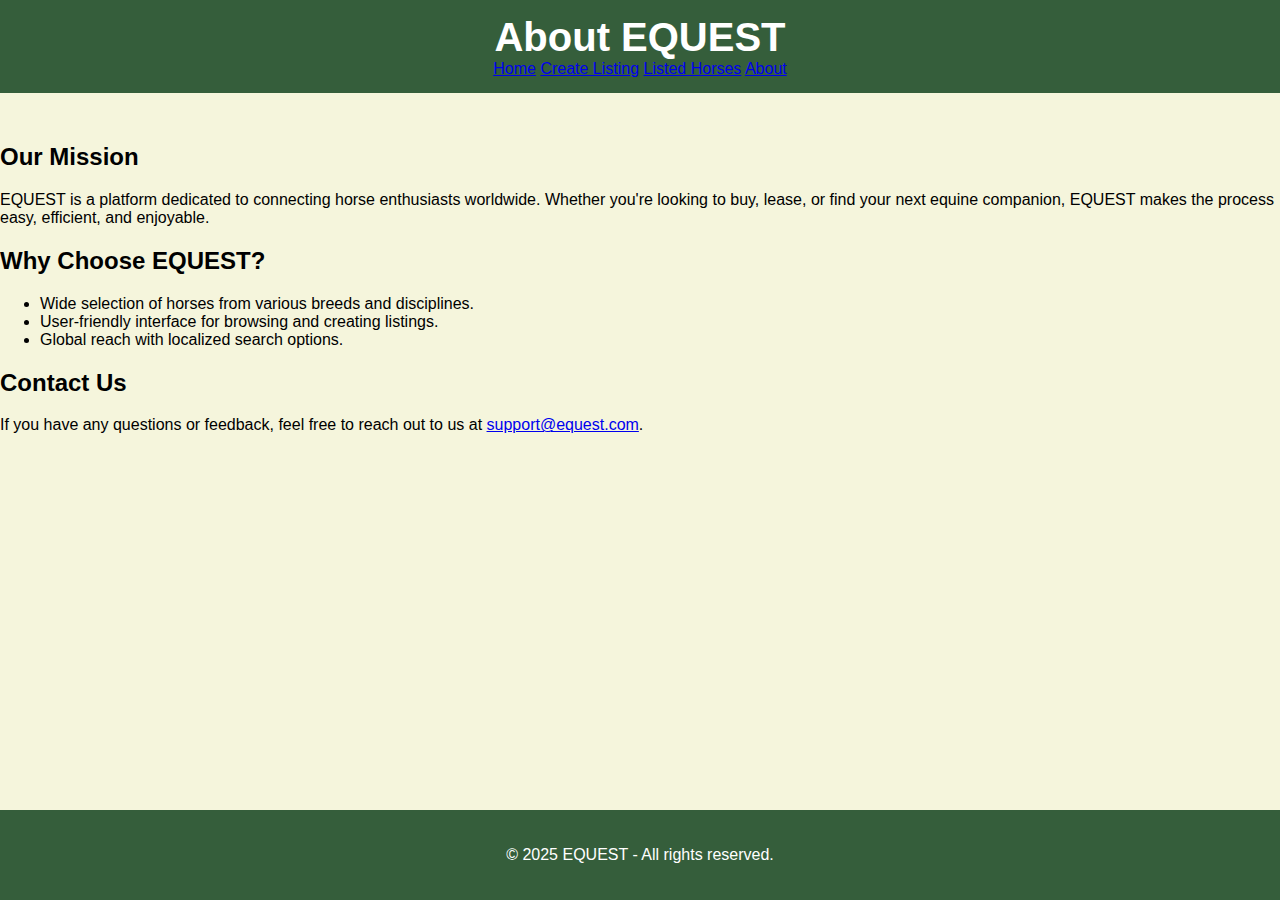
<file: about.html>
<!DOCTYPE html>
<html lang="en">
<head>
  <meta charset="UTF-8">
  <meta name="viewport" content="width=device-width, initial-scale=1.0">
  <title>About EQUEST</title>
  <link rel="stylesheet" href="styles.css">
</head>
<body>
  <header>
    <h1>About EQUEST</h1>
    <nav>
      <a href="index.html">Home</a>
      <a href="create-listing.html">Create Listing</a>
      <a href="listings.html">Listed Horses</a>
      <a href="about.html">About</a>
    </nav>
  </header>

  <main>
    <section>
      <h2>Our Mission</h2>
      <p>EQUEST is a platform dedicated to connecting horse enthusiasts worldwide. Whether you're looking to buy, lease, or find your next equine companion, EQUEST makes the process easy, efficient, and enjoyable.</p>
    </section>

    <section>
      <h2>Why Choose EQUEST?</h2>
      <ul>
        <li>Wide selection of horses from various breeds and disciplines.</li>
        <li>User-friendly interface for browsing and creating listings.</li>
        <li>Global reach with localized search options.</li>
      </ul>
    </section>

    <section>
      <h2>Contact Us</h2>
      <p>If you have any questions or feedback, feel free to reach out to us at <a href="mailto:support@equest.com">support@equest.com</a>.</p>
    </section>
  </main>





  
  <footer>
    <p>&copy; 2025 EQUEST - All rights reserved.</p>
  </footer>
</body>
</html>
</file>
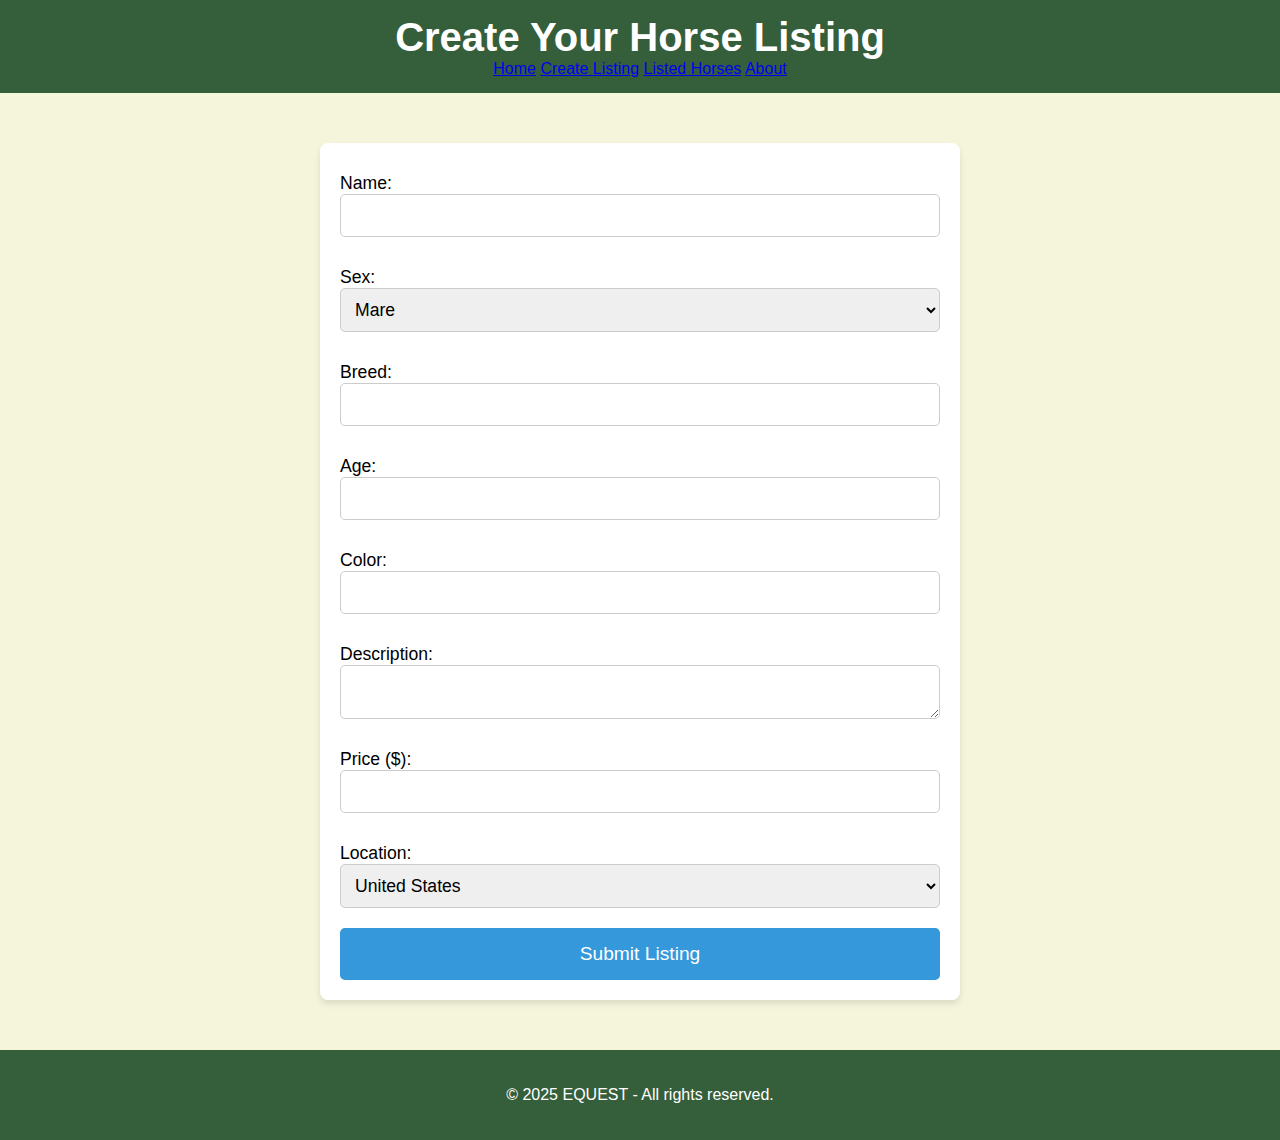
<file: create-listing.html>
<!DOCTYPE html>
<html lang="en">
<head>
  <meta charset="UTF-8">
  <meta name="viewport" content="width=device-width, initial-scale=1.0">
  <title>Create Horse Listing - EQUEST</title>
  <link rel="stylesheet" href="styles.css">
</head>
<body>
  <header>
    <h1>Create Your Horse Listing</h1>
    <nav>
      <a href="index.html">Home</a>
      <a href="create-listing.html">Create Listing</a>
      <a href="listings.html">Listed Horses</a>
      <a href="about.html">About</a>
    </nav>
  </header>

  <main>
    <form id="listing-form">
      <label for="name">Name:</label>
      <input type="text" id="name" name="name" required>

      <label for="sex">Sex:</label>
      <select id="sex" name="sex" required>
        <option value="Mare">Mare</option>
        <option value="Gelding">Gelding</option>
        <option value="Stallion">Stallion</option>
      </select>

      <label for="breed">Breed:</label>
      <input type="text" id="breed" name="breed" required>

      <label for="age">Age:</label>
      <input type="number" id="age" name="age" required>

      <label for="color">Color:</label>
      <input type="text" id="color" name="color" required>

      <label for="description">Description:</label>
      <textarea id="description" name="description" required></textarea>

      <label for="price">Price ($):</label>
      <input type="number" id="price" name="price" required>

      <label for="location">Location:</label>
      <select id="location" name="location" required>
        <option value="United States">United States</option>
        <option value="Canada">Canada</option>
        <option value="Europe">Europe</option>
        <option value="Australia">Australia</option>
      </select>

      <button type="submit">Submit Listing</button>
    </form>
  </main>

  <footer>
    <p>&copy; 2025 EQUEST - All rights reserved.</p>
  </footer>

  <script src="app.js"></script>
</body>
</html>
</file>
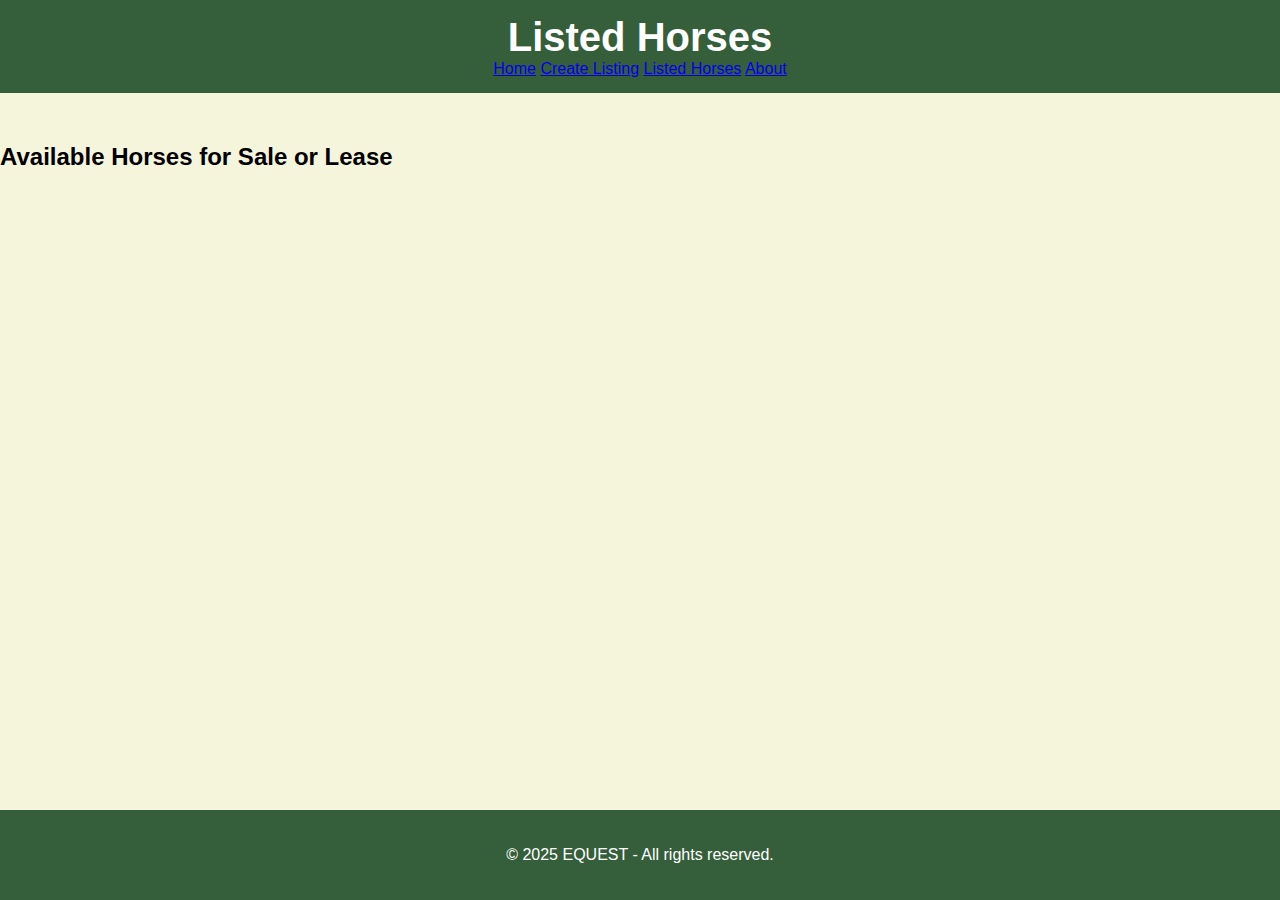
<file: listings.html>
<!DOCTYPE html>
<html lang="en">
<head>
  <meta charset="UTF-8">
  <meta name="viewport" content="width=device-width, initial-scale=1.0">
  <title>Listed Horses - EQUEST</title>
  <link rel="stylesheet" href="styles.css">
</head>
<body>
  <header>
    <h1>Listed Horses</h1>
    <nav>
      <a href="index.html">Home</a>
      <a href="create-listing.html">Create Listing</a>
      <a href="listings.html">Listed Horses</a>
      <a href="about.html">About</a>
    </nav>
  </header>

  <main>
    <section id="listings">
      <h2>Available Horses for Sale or Lease</h2>
      <div id="listings-container">
        <!-- Listings will be dynamically inserted here -->
      </div>
    </section>
  </main>

  <footer>
    <p>&copy; 2025 EQUEST - All rights reserved.</p>
  </footer>

  <!-- Ensure the script is included and executes after the DOM is fully loaded -->
  <script src="app.js"></script>
</body>
</html>
</file>
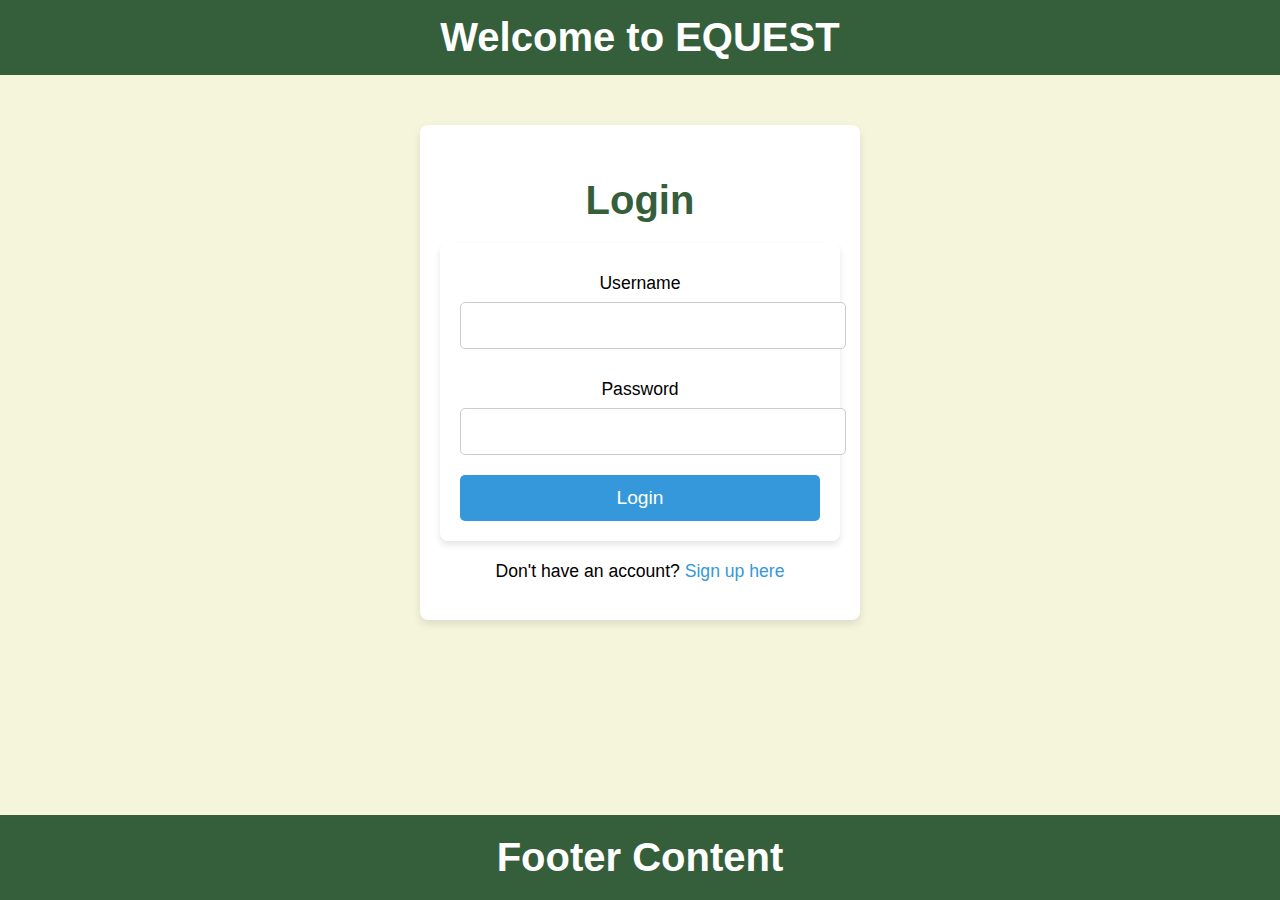
<file: login.html>
<!DOCTYPE html>
<html lang="en">
<head>
  <meta charset="UTF-8">
  <meta name="viewport" content="width=device-width, initial-scale=1.0">
  <title>Login</title>
  <link rel="stylesheet" href="styles.css">
</head>
<body>
  <header>
    <h1>Welcome to EQUEST</h1>
  </header>

  <main>
    <div class="auth-container">
      <h2>Login</h2>
      <form id="login-form">
        <label for="login-username">Username</label>
        <input type="text" id="login-username" name="username" required>

        <label for="login-password">Password</label>
        <input type="password" id="login-password" name="password" required>

        <button type="submit">Login</button>
      </form>

      <div class="redirect-link">
        <p>Don't have an account? <a href="signup.html">Sign up here</a></p>
      </div>
    </div>
  </main>

  <footer>
    <h1>Footer Content</h1>
  </footer>
</body>
</html>
</file>
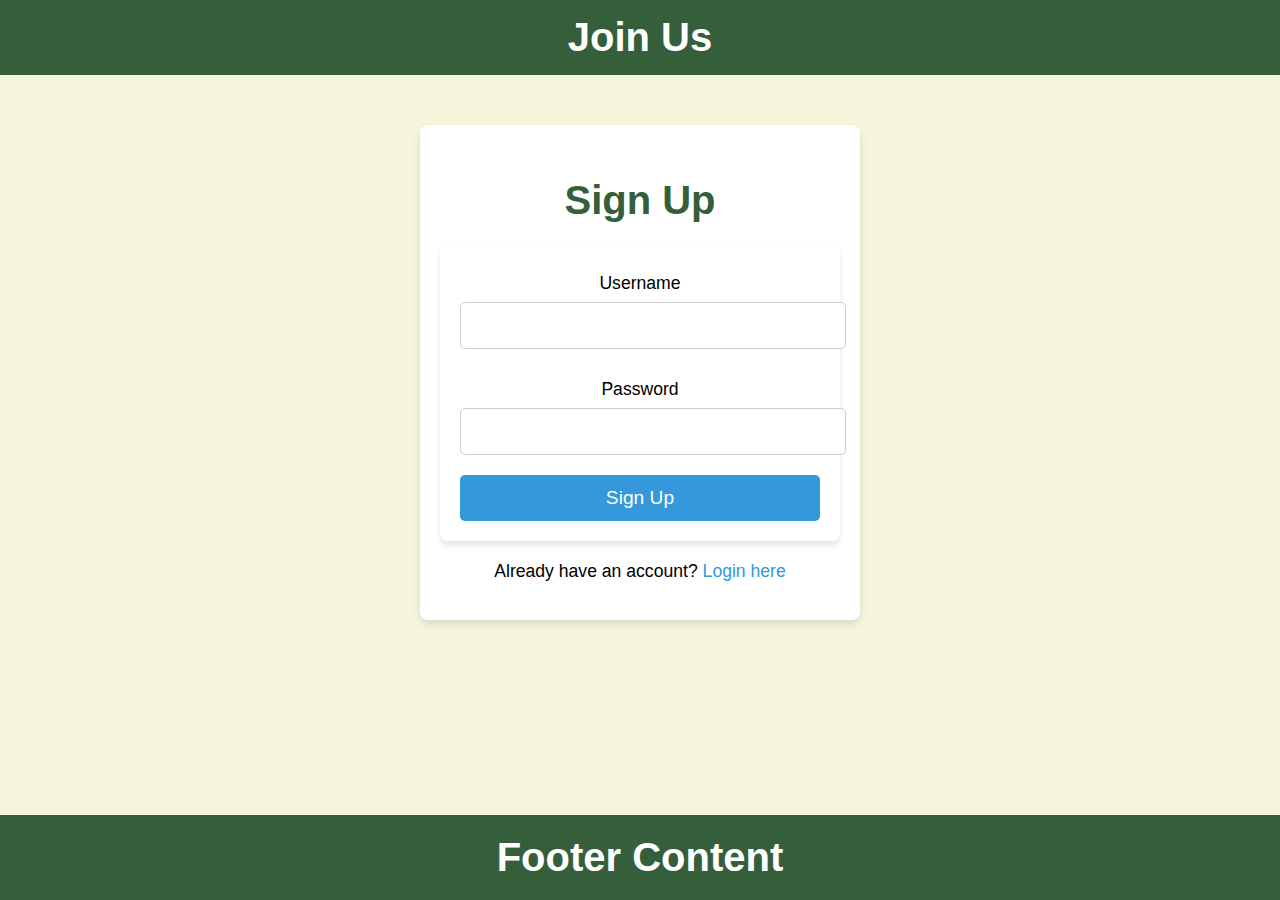
<file: signup.html>
<!DOCTYPE html>
<html lang="en">
<head>
  <meta charset="UTF-8">
  <meta name="viewport" content="width=device-width, initial-scale=1.0">
  <title>Sign Up</title>
  <link rel="stylesheet" href="styles.css">
</head>
<body>
  <header>
    <h1>Join Us</h1>
  </header>

  <main>
    <div class="auth-container">
      <h2>Sign Up</h2>
      <form id="signup-form">
        <label for="username">Username</label>
        <input type="text" id="username" name="username" required>

        <label for="password">Password</label>
        <input type="password" id="password" name="password" required>

        <button type="submit">Sign Up</button>
      </form>

      <div class="redirect-link">
        <p>Already have an account? <a href="login.html">Login here</a></p>
      </div>
    </div>
  </main>

  <footer>
    <h1>Footer Content</h1>
  </footer>
</body>
</html>
</file>
<file: styles.css>
/* Global Styles */
body {
  font-family: 'Arial', sans-serif;
  margin: 0;
  padding: 0;
  background-color: #f5f5dc; /* Pale brown background */
  display: flex;
  flex-direction: column;
  align-items: center;
  min-height: 100vh;
  overflow-x: hidden;
}

/* Main Wrapper Container */
.container {
  max-width: 1200px;
  width: 100%;
  margin: 20px auto;
  padding: 0 20px;
  display: flex;
  flex-direction: column;
  align-items: center;
  justify-content: flex-start;
}

/* Header and Footer Styles */
header, footer {
  background-color: #355e3b; /* Hunter green background */
  color: white; /* White text for contrast */
  padding: 15px 0;
  text-align: center;
  width: 100%;
}

header h1, footer h1 {
  margin: 0;
  font-size: 2.5em;
}

/* Main Content Section */
main {
  width: 100%;
  padding: 30px 0;
}

.hero {
  text-align: center;
  margin-bottom: 40px;
  padding: 50px 0;
  background-color: #f5f5dc; /* Pale brown background for hero section */
}

.hero h2 {
  font-size: 2.5em;
  color: #355e3b; /* Hunter green heading */
}

.hero p {
  font-size: 1.2em;
  color: #34495e; /* Darker text color for readability */
}

button {
  padding: 15px 30px;
  background-color: #3498db; /* Blue button color */
  color: white;
  font-size: 1.2em;
  border: none;
  cursor: pointer;
  border-radius: 5px;
  transition: background-color 0.3s ease;
}

button:hover {
  background-color: #2980b9; /* Darker blue on hover */
}

/* Form Styling */
form {
  max-width: 600px;
  margin: 20px auto;
  display: flex;
  flex-direction: column;
  background-color: #ffffff;
  padding: 20px;
  border-radius: 8px;
  box-shadow: 0 4px 6px rgba(0, 0, 0, 0.1);
}

form label {
  margin-top: 10px;
  font-size: 1.1em;
}

form input, form textarea, form select {
  padding: 10px;
  margin-bottom: 20px;
  font-size: 1.1em;
  border-radius: 5px;
  border: 1px solid #ccc;
}

form button {
  width: 100%;
  padding: 15px;
  background-color: #3498db;
  color: white;
  font-size: 1.2em;
  border: none;
  cursor: pointer;
  border-radius: 5px;
  transition: background-color 0.3s ease;
}

form button:hover {
  background-color: #2980b9;
}

/* Auth (Login/Signup) Specific Styles */
.auth-container {
  max-width: 400px;
  margin: 20px auto;
  padding: 20px;
  background-color: #ffffff;
  box-shadow: 0 4px 8px rgba(0, 0, 0, 0.1);
  border-radius: 8px;
  text-align: center;
}

.auth-container h2 {
  color: #355e3b;
  font-size: 2.5em;
  margin-bottom: 20px;
}

.auth-container label {
  font-size: 1.1em;
  margin-bottom: 8px;
}

.auth-container input {
  width: 100%;
  padding: 12px;
  margin-bottom: 20px;
  font-size: 1.1em;
  border-radius: 5px;
  border: 1px solid #ccc;
}

.auth-container button {
  width: 100%;
  padding: 12px;
  background-color: #3498db;
  color: white;
  font-size: 1.2em;
  border: none;
  cursor: pointer;
  border-radius: 5px;
  transition: background-color 0.3s ease;
}

.auth-container button:hover {
  background-color: #2980b9;
}

.auth-container .redirect-link {
  font-size: 1.1em;
}

.auth-container .redirect-link a {
  color: #3498db;
  text-decoration: none;
}

.auth-container .redirect-link a:hover {
  text-decoration: underline;
}

/* Listings Page */
#listings-container {
  display: flex;
  flex-wrap: wrap;
  gap: 20px;
  justify-content: center;
  margin-top: 20px;
}

/* Media Queries for Responsiveness */
@media (max-width: 768px) {
  .hero {
    padding: 20px 0;
  }
  .container {
    padding: 10px;
  }
}

/* Footer Styles */
footer {
  margin-top: auto;
  padding: 20px;
  background-color: #355e3b;
  color: white;
  text-align: center;
}
</file>
